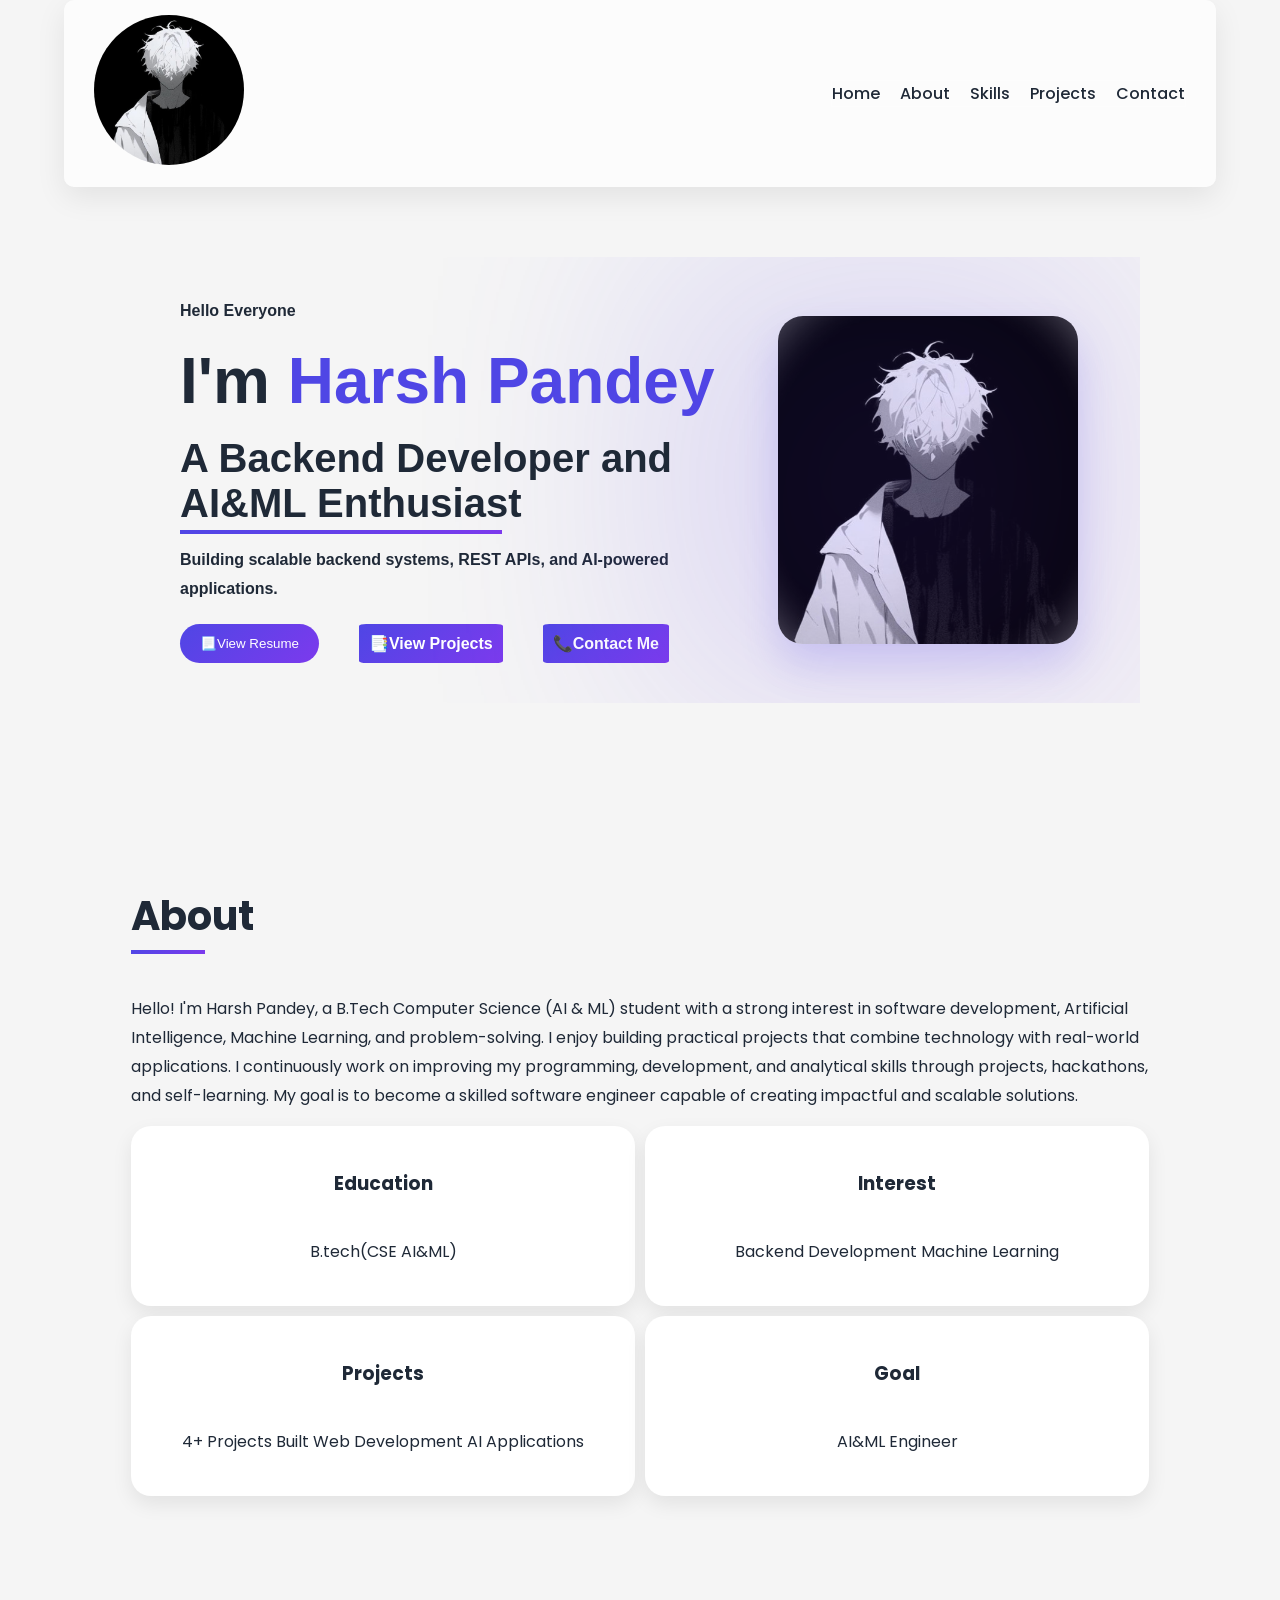
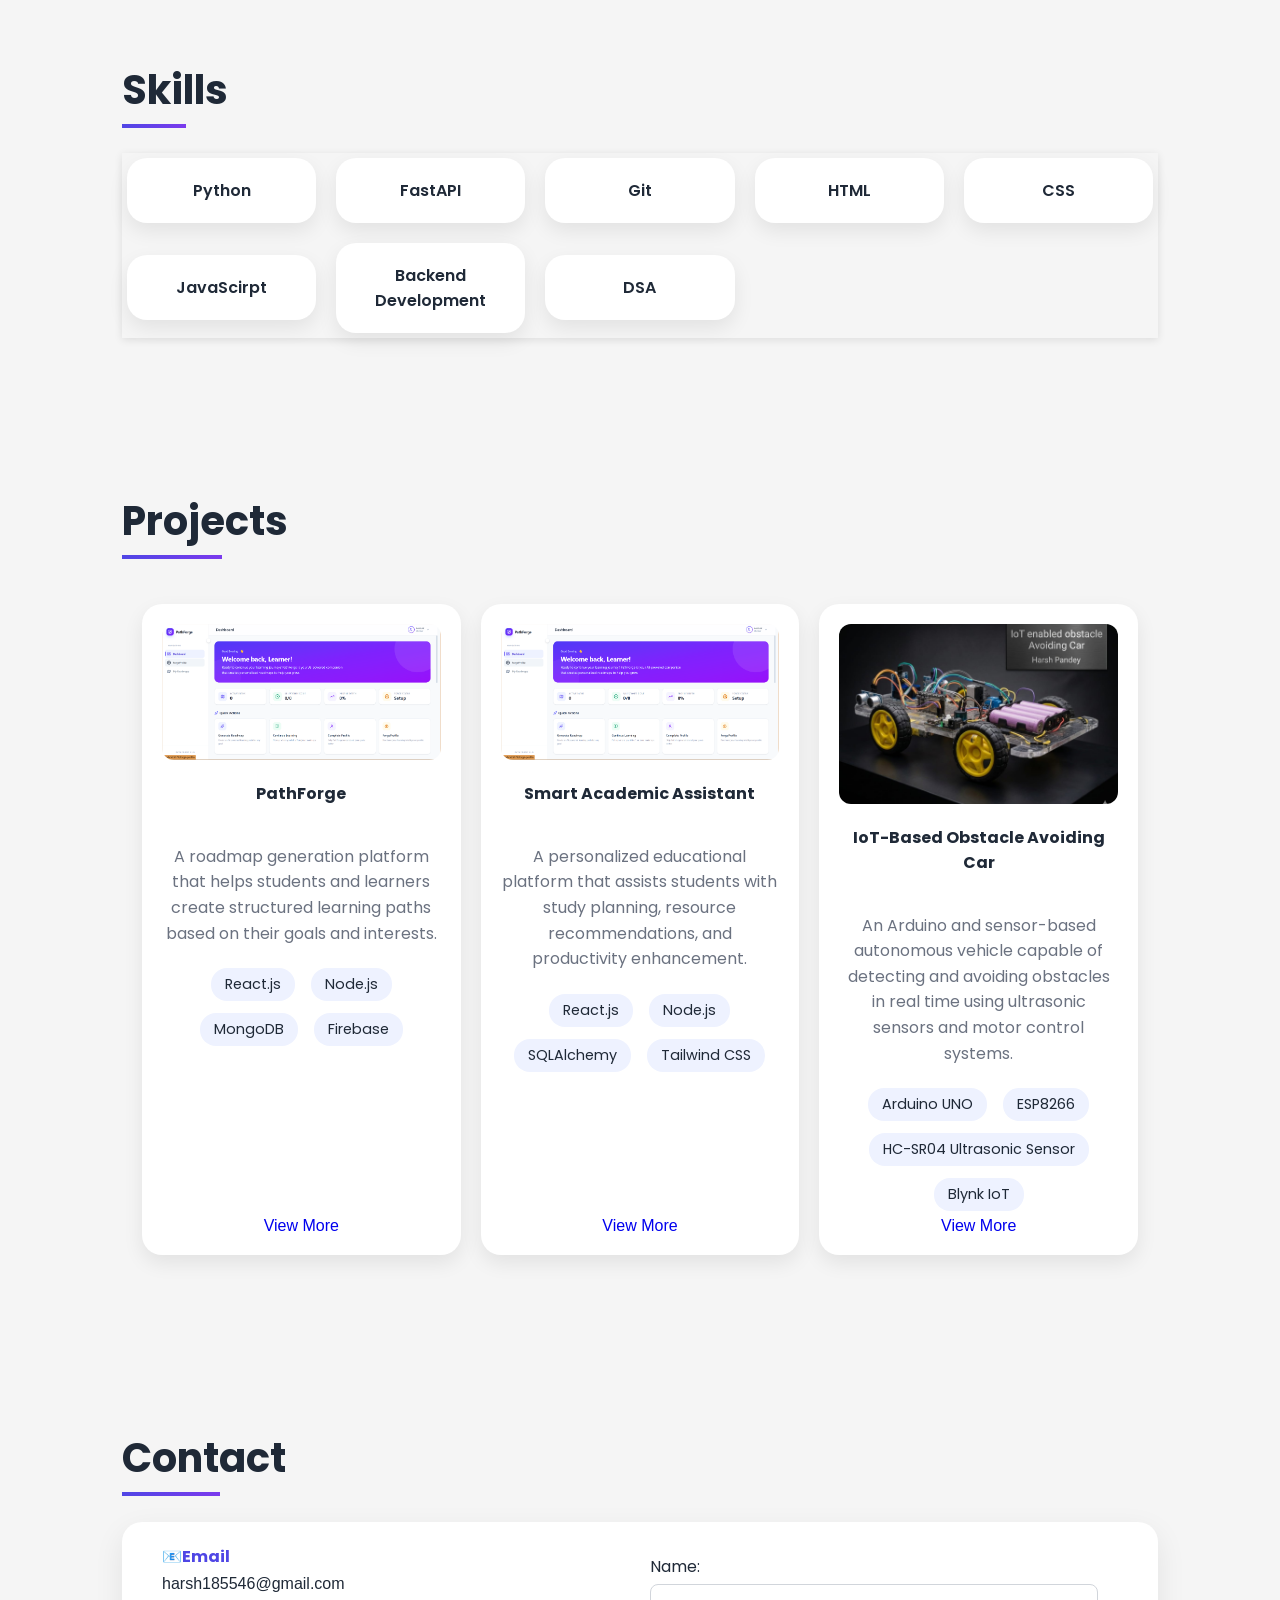
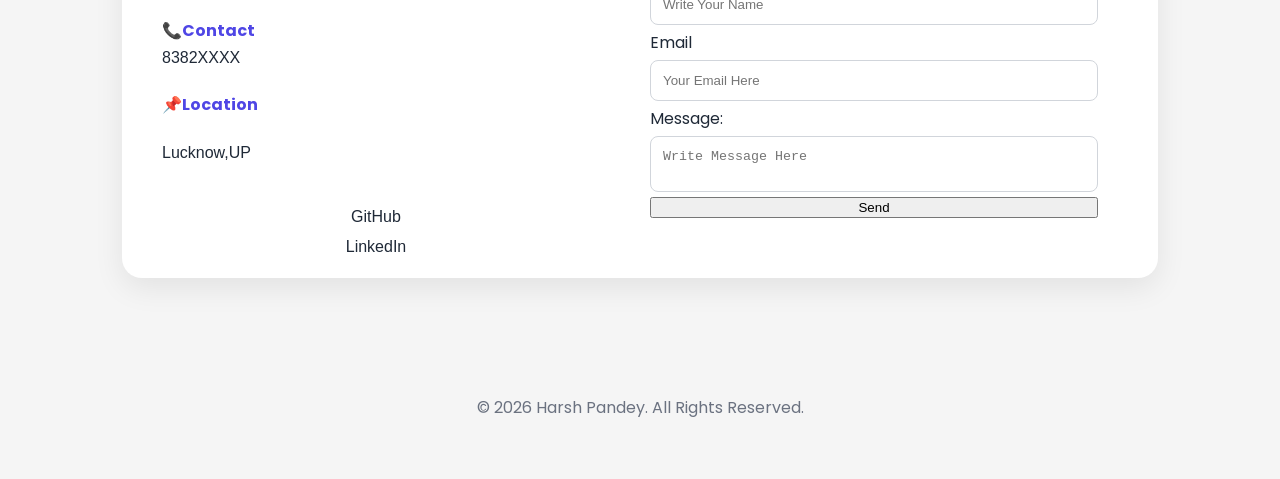
<file: index.html>
<!DOCTYPE html>
<html lang="en">
<head>
    <meta charset="UTF-8">
    <meta name="viewport" content="width=device-width, initial-scale=1.0">
    <title>My Portfolio</title>
    <link rel="stylesheet" href="style.css">
    <link href="https://fonts.googleapis.com/css2?family=Poppins:wght@300;400;500;600;700&display=swap" rel="stylesheet">
</head>
<body> 
    <header>
        <div class="container">
            <div>
                <img id="logo" src="DPimg2.jpg" alt="Profile Image">
            </div>
            <nav class="navbar">
                <a href="#home">Home</a>
                <a href="#about">About</a>
                <a href="#skills">Skills</a>
                <a href="#projects">Projects</a>
                <a href="#contact">Contact</a>
            </nav>
        </div>
    </header>
    <main>
        <section id="home">
            <section class="section-container">
            <div class="hero_container">
                <div class="hero-bg"></div>
                <div class="col hero-content">
                    <p>Hello Everyone</p> 
                    <h1> I'm <span>Harsh Pandey</span> </h1> 
                    <h2>A Backend Developer and AI&ML Enthusiast</h2> 
                    <p>Building scalable backend systems, REST APIs, and AI-powered applications.</p>
                    <div class="button-container">
                        <button class="btn">📃View Resume</button>
                        <a class="primary-btn" href="#projects">📑View Projects</a>
                        <a class="secondary-btn" href="#contact">📞Contact Me</a>
                    </div>
                </div>
                <div class="col hero-image"><img src="DPimg2.jpg" alt=""></div>
            </div>
            </section>
        </section>

        <section id="about">
            <section class="section-container">
            <h2>About</h2>
            <p>
                Hello! I'm Harsh Pandey, a B.Tech Computer Science (AI & ML) student with a strong interest in software development, Artificial Intelligence, Machine Learning, and problem-solving. I enjoy building practical projects that combine technology with real-world applications. I continuously work on improving my programming, development, and analytical skills through projects, hackathons, and self-learning. My goal is to become a skilled software engineer capable of creating impactful and scalable solutions.
            </p>
            <div class="card-container">
                <div class="card">
                    <h3>Education</h3>
                    <p>B.tech(CSE AI&ML)</p>
                </div>
                <div class="card">
                    <h3>Interest</h3>
                    <p>Backend Development Machine Learning</p>
                </div>
                <div class="card">
                    <h3>Projects</h3>
                    <p>4+ Projects Built Web Development AI Applications</p>
                </div>
                <div class="card">
                    <h3>Goal</h3>
                    <p>AI&ML Engineer</p>
                </div>
            </div>
            </section>
        </section>

        <section id="skills">
            <section class="section-container">
            <h2>Skills</h2>
            <div class="skill-card">
                <div class="skill">Python</div>
                <div class="skill">FastAPI</div>
                <div class="skill">Git</div>
                <div class="skill">HTML</div>
                <div class="skill">CSS</div>
                <div class="skill">JavaScirpt</div>
                <div class="skill">Backend Development</div>
                <div class="skill">DSA</div>
            </div>
            </section>
        </section>

        <section id="projects">
            <section class="section-container">
            <h2>Projects</h2>
            <div class="project-card">
                <div class="project">
                    <img src="pathforge.png" alt="pathforge">
                    <h4>PathForge</h4>
                    <p>A roadmap generation platform that helps students and learners create structured learning paths based on their goals and interests.</p>
                    <div class="tech-stack">
                        <span>React.js</span>
                        <span>Node.js</span>
                        <span>MongoDB</span>
                        <span>Firebase</span>
                    </div>
                    <a href="#">View More</a>
                </div>
                <div class="project">
                    <img src="pathforge.png" alt="pathforge">
                    <h4>Smart Academic Assistant</h4>
                    <p>A personalized educational platform that assists students with study planning, resource recommendations, and productivity enhancement.</p>
                    <div class="tech-stack">
                        <span>React.js</span>
                        <span>Node.js</span>
                        <span>SQLAlchemy</span>
                        <span>Tailwind CSS</span>
                    </div>
                    <a href="#">View More</a>
                </div>
                <div class="project">
                    <img src="IoT_car.jpeg" alt="pathforge">
                    <h4>IoT-Based Obstacle Avoiding Car</h4>
                    <p>An Arduino and sensor-based autonomous vehicle capable of detecting and avoiding obstacles in real time using ultrasonic sensors and motor control systems.</p>
                    <div class="tech-stack">
                        <span>Arduino UNO</span>
                        <span>ESP8266</span>
                        <span>HC-SR04 Ultrasonic Sensor</span>
                        <span>Blynk IoT</span>
                    </div>
                    <a href="#">View More</a>
                </div>
            </div>
            </section>
        </section>

        <section id="contact">
            <section class="section-container">
            <h2>Contact</h2>
            <div class="contact-column">
                <div class="contact-info">
                    <div class="info">
                        <h3>📧Email</h3>
                        <a target="_blank" href="mailto:harsh185546@gmail.com">harsh185546@gmail.com</a>
                    </div>
                    <div class="info">
                        <h3>📞Contact</h3>
                        <a target="_blank" href="tel:8382920959">8382XXXX</a>
                    </div>
                    <div class="info">
                        <h3>📌Location</h3>
                        <p>Lucknow,UP</p>
                    </div>
                    <div class="info link">
                        <a target="_blank" href="https://github.com/Annoy3tetra">GitHub</a> <a target="_blank" href="https://www.linkedin.com/in/harsh-pandey-a790a330b/">LinkedIn</a>
                    </div>
                </div>
                <div class="contact-form">
                    <form class="form-container">
                        <label for="name">Name:</label>
                        <input id="name" name="name" type="text" placeholder="Write Your Name">
                        <label for="email">Email</label>
                        <input id="email" name="email" type="email" placeholder="Your Email Here">
                        <label for="message">Message:</label>
                        <textarea id="message" name="message" placeholder="Write Message Here"></textarea>
                        <button type="submit">Send</button>
                    </form>
                </div>
            </div>
            </section>
        </section>
    </main>
    <footer>
    <p>© 2026 Harsh Pandey. All Rights Reserved.</p>
</footer>
<script src="event.js"></script>
</body>
</html>
</file>
<file: style.css>
* {
    box-sizing: border-box;
    scroll-behavior: smooth;
}

::selection{
    background: #4f46e5;
    color: white;
}

body {
    margin: 0;
    overflow-x: hidden;
    background-color: #f5f5f5;
    font-family: 'Poppins', sans-serif;
    color: var(--text);
}

:root {
    --primary: #4f46e5;
    --secondary: #7c3aed;
    --bg: #f8fafc;
    --text: #1f2937;
}

.container {
    display: flex;
    align-items: center;
    gap: 50px;
    justify-content: space-between;
    width: 90%;
    max-width: 1200px;
    margin: auto;
    background: rgba(255,255,255,0.7);
    backdrop-filter: blur(10px);
    border-radius: 10px;
    padding: 15px 30px;
    box-shadow: 0 10px 30px rgba(0,0,0,.08);
}

#home {
    padding-top: 30px;
}

#about {
    padding: 30px;
}

#skills {
    padding: 20px;
}
#projects {
    padding: 20px;
}
#contact {
    padding: 20px;
}
.hero_container {
    display: flex;
    align-items: center;
    justify-content: space-between;
    width: 100%;
    max-width: 100%;
    overflow: hidden;
    /* min-height: 80vh; */
    padding: 20px;
    position: relative;
}

h1 {
    font-size: clamp(2.5rem, 7vw, 4rem);
    line-height: 1.1;
}

h2 {
    font-size: clamp(1.8rem, 5vw, 2.5rem);
}

p {
    line-height: 1.8;
}

.hero-content h1 {
    margin: 0%;
}

.hero-content h2 {
    margin: 0%;
}

.hero-content p {
    margin: 0%;
}
.hero-content {
    flex: 1 1 60%;
    display: flex;
    flex-direction: column;
    min-width: 0;
    padding: 20px;
    font-family: sans-serif;
    font-weight: bolder;
    gap: 20px;
    animation: fadeUp 1s ease;
}

.hero-image {
    flex: 0 1 40%;
    min-width: 0;
    animation: fadeUp 1s ease;
    display: flex;
    justify-content: center;
}

.hero-image img {
    width: min(100%, 300px);
    height: auto;
    display: block;
    border-radius: 25px;
    box-shadow:0 20px 40px rgba(79,70,229,.2);
    transition: .4s;
}

.hero-image img:hover{
    transform: translateY(-10px);
}

/* Header and Navbar section*/
.navbar {
    display: flex;
    flex-wrap: wrap;
    gap: 20px;
    padding-right: 0;
    border: 1px solid rgba(255,255,255,.2);
}

.navbar a {
    text-decoration: none;
    color: #1f2937;
    font-weight: 500;
    transition: .3s;
    position: relative;
}

.navbar a :hover {
    color: var(--primary);
}

.navbar a::after{
    content: "";
    position: absolute;
    width: 0;
    height: 2px;
    left: 0;
    bottom: -4px;
    background: #4f46e5;
    transition: .3s;
}

.navbar a:hover::after {
    width: 100%;
}

#logo {
    width: 150px;
    height: 150px;
    max-width: 100%;
    border-radius: 50%;
    object-fit: cover;
}

html {
    scroll-behavior: smooth;
}


section {
    padding: 40px 40px;
}

.hero-content span {
    color: var(--primary);
}

header {
    position: sticky;
    top: 0;
    z-index: 1000;
    background-color: #f5f5f5;
}

.button-container {
    display: flex;
    text-decoration: none;
    gap: 40px;
    flex-wrap: wrap;
}


/*Button Sectiion*/
.primary-btn {
    text-decoration: none;
    padding: 10px;
    border-radius: 5%;
    transition: color 0.3s ease, transform 0.3s ease;
    background:linear-gradient(135deg,#4f46e5,#7c3aed);
    color: white;
    display: inline-flex;
    align-items: center;
    justify-content: center;

} 

.secondary-btn  {
    text-decoration: none;
    padding: 10px;
    color: white;
    border-radius: 5%;
    transition: color 0.3s ease, transform 0.3s ease;
    background:linear-gradient(135deg,#4f46e5,#7c3aed);
    display: inline-flex;
    align-items: center;
    justify-content: center;
}

.btn {
    transition: color 0.3s ease, transform 0.3s ease;
    background:linear-gradient(135deg,#4f46e5,#7c3aed);
    color: white;
    border-radius: 999px;
    border: none;
    padding: 10px 20px;
    cursor: pointer;
}
.btn:hover {
    color: rgb(147, 161, 239);
    transform: translateY(-2px);
}

.primary-btn:hover {
    color: rgb(147, 161, 239);
    transform: translateY(-2px);
}

.secondary-btn:hover {
    color: rgb(170, 125, 237);
    transform: translateY(-2px);
}

.card-container {
    display: grid;
    grid-template-columns: repeat(2, minmax(0, 1fr));
    gap: 10px;
}

.card {
    display: flex;
    flex-direction: column;
    gap: 5px;
    min-height: 180px;
    padding: 20px;
    align-items: center;
    justify-content: center;
    background-color: rgb(183, 210, 210);
    border-radius: 20px;
    box-shadow: 0 2px 8px rgba(0,0,0,0.1);
    transition: transform 0.3s ease, box-shadow 0.3s ease;
}

.card:hover {
    transform: translateY(-5px);
    box-shadow: 0 8px 20px rgba(0,0,0,0.15);
}

.skill-card {
    display: grid;
    grid-template-columns: repeat(auto-fit,minmax(180px,1fr));
    gap: 20px;
    padding: 5px;
    justify-content: center;
    align-items: center;
    text-align: center;
    box-shadow: 0px 2px 8px rgba(0,0,0,0.1);
}

.skill {
    background-color: rgb(237, 234, 230);
    border-radius: 12px;
    justify-content: center;
    align-items: center;
    box-shadow: 0 2px 8px rgba(0,0,0,0.1);
    transition: transform 0.3s ease, box-shadow 0.3s ease;
    padding: 20px;
    font-weight: 600;
}

/*Project Section*/
.project img {
    transition: transform 0.3s ease;
    max-width: 100%;
    width: 100%;
    height: auto;
    object-fit: cover;
    border-radius: 12px;
    max-height: 180px;
}

.project:hover img {
    transform: scale(1.05);
}

.project h3{
    font-size: 1.4rem;
    font-weight: 700;
}

.project p{
    color: #6b7280;
    line-height: 1.6;
}

.skill:hover {
    transform: translateY(-3px);
    box-shadow: 0 8px 20px rgba(0,0,0,0.15);
}

.project-card {
    display: grid;
    grid-template-columns: repeat(auto-fit, minmax(min(100%, 300px), 1fr));
    padding: 20px;
    gap: 20px;
    justify-content: center;
    align-items: stretch;
    text-align: center;
}

.project a {
    text-decoration: none;
    font-family: arial;
    margin-top: auto;
}

.project {
    background: white;
    display: flex;
    flex-direction: column;
    align-items: center;
    min-height: 400px;
    padding: 20px;
    border-radius: 12px;
    box-shadow: 0 10px 30px rgba(0,0,0,0.08);
    transition: transform 0.3s ease, box-shadow 0.3s ease;
}

.project a {
    margin-top: auto;
}

.tech-stack span {
    display: inline-block;
    margin: 6px 6px;
    padding: 6px 14px;
    border-radius: 16px;
    background-color: #eef2ff;
    font-size: 0.9rem;
}

.project:hover {
    transform: translateY(-3px);
    box-shadow: 0 8px 20px rgba(0,0,0,0.15);
}


/* Contact Section */


.contact-info a, .contact-info p {
    text-decoration: none;
    display: inline-block;
    font-family: sans-serif;
    transition: transform 0.3s ease;
    color: var(--text);
}

.info {
    display: flex;
    flex-direction: column;
    padding-top: 10px;
    padding-bottom: 10px;
    padding-left: 20px;
}

.contact-info .info h3 {
    margin: 0 0 6px 0;
    font-size: 1rem;
    color: var(--primary);
}

.card,
.skill,
.project{
    border: none;

    background: white;

    border-radius: 20px;

    box-shadow: 0 8px 20px rgba(0,0,0,.08);
    transition: transform 0.3s ease,box-shadow 0.3s ease;
}

.card:hover,
.skill:hover,
.project:hover {
    transform: translateY(-8px);
}

section h2 {
    position: relative;
    display: inline-block;
}

section h2::after {
    content: "";
    position: absolute;

    bottom: -8px;
    left: 0;
    width: 60%;
    height: 4px;

    background: linear-gradient(135deg,#4f46e5,#7c3aed);
}



input,
textarea {
    width: 100%;
    padding: 12px;
    border: 1px solid #d1d5db;
    border-radius: 8px;
}

input:focus,
textarea:focus {
    outline: none;
    border-color: var(--primary);
}

.contact-form {
    display: flex;
    flex-direction: column;
    padding: 20px;
    padding-right: 40px;
    width: 100%;
    max-width: 520px;
    flex: 1;
}

#message {
    resize: none;
}

.contact-info {
    display: flex;
    flex-direction: column;
    flex: 1;
    gap: 5px;
}

.link {
    display: flex;
    gap: 12px;
    align-items: center;
}

.contact-column {
    display: flex;
    gap: 40px;
    flex-wrap: wrap;
    align-items: flex-start;
    padding: 12px 20px;
    background: white;
    box-shadow: 0 10px 30px rgba(0,0,0,0.08);
    border-radius: 20px;
}

.form-container {
    display: flex;
    flex-direction: column;
    gap: 5px;
}

.section-container {
    width: 90%;
    max-width: 1200px;
    margin: 0 auto;
}

/* Footer Section*/
footer {
    text-align: center;
    padding: 40px;
    color: #6b7280;
}

.hero-bg {
    position: absolute;
    width: 500px;
    height: 500px;
    background: linear-gradient(135deg,#4f46e5,#7c3aed);
    filter:blur(120px);
    opacity: 0.15;
    right: 0;
}

/* Animation */
@keyframes fadeUp {
    from {
        opacity: 0;
        transform: translateY(30px);
    }
    to {
        opacity: 1;
        transform: translateY(0);
    }
}

/* Media Responsiveness */
@media (max-width: 768px) {
    .container {
        width: calc(100% - 24px);
        flex-direction: column;
        gap: 12px;
        padding: 12px;
        border-radius: 8px;
    }

    #logo {
        width: 76px;
        height: 76px;
    }

    .navbar {
        width: 100%;
        justify-content: center;
        gap: 10px 16px;
        font-size: 0.95rem;
    }

    section,
    #about,
    #skills,
    #projects,
    #contact {
        padding: 28px 14px;
    }

    #home {
        padding-top: 18px;
    }

    .section-container {
        width: 100%;
    }

    .hero_container {
        flex-direction: column;
        gap: 20px;
        padding: 0;
        text-align: center;
    }

    .hero-content,
    .hero-image {
        width: 100%;
    }

    .hero-content {
        min-height: auto;
        padding: 20px 0 0;
        gap: 16px;
        align-items: center;
    }

    .hero-image {
        padding: 0 0 10px;
        order: -1;
    }

    .hero-image img {
        width: min(72vw, 240px);
        border-radius: 18px;
    }

    .button-container {
        width: 100%;
        gap: 12px;
        justify-content: center;
    }

    .btn,
    .primary-btn,
    .secondary-btn {
        min-height: 44px;
        padding: 10px 14px;
    }

    .card-container {
        grid-template-columns: 1fr;
    }

    .skill-card {
        grid-template-columns: repeat(auto-fit, minmax(130px, 1fr));
        gap: 12px;
    }

    .project-card {
        padding: 0;
        grid-template-columns: 1fr;
    }
}

/* Additional responsive tweaks for contact and projects */
@media (max-width: 768px) {
    .contact-column {
        flex-direction: column;
        gap: 20px;
        padding: 12px;
    }

    .contact-form {
        padding-right: 0;
        max-width: 100%;
    }

    .contact-info .info {
        padding-left: 0;
    }

    .project {
        min-height: auto;
        padding: 16px;
    }
}

@media (max-width: 480px) {
    body {
        font-size: 0.95rem;
    }

    .container {
        width: calc(100% - 16px);
    }

    .navbar {
        gap: 8px 12px;
        font-size: 0.88rem;
    }

    h1 {
        font-size: 2.2rem;
    }

    h2 {
        font-size: 1.45rem;
    }

    p {
        line-height: 1.65;
    }

    .button-container {
        flex-direction: column;
    }

    .btn,
    .primary-btn,
    .secondary-btn {
        width: 100%;
    }

    .card,
    .skill,
    .project,
    .contact-column {
        border-radius: 12px;
    }

    .contact-column {
        padding: 16px;
    }

    .link {
        flex-wrap: wrap;
    }

    footer {
        padding: 28px 14px;
    }
}
</file>
